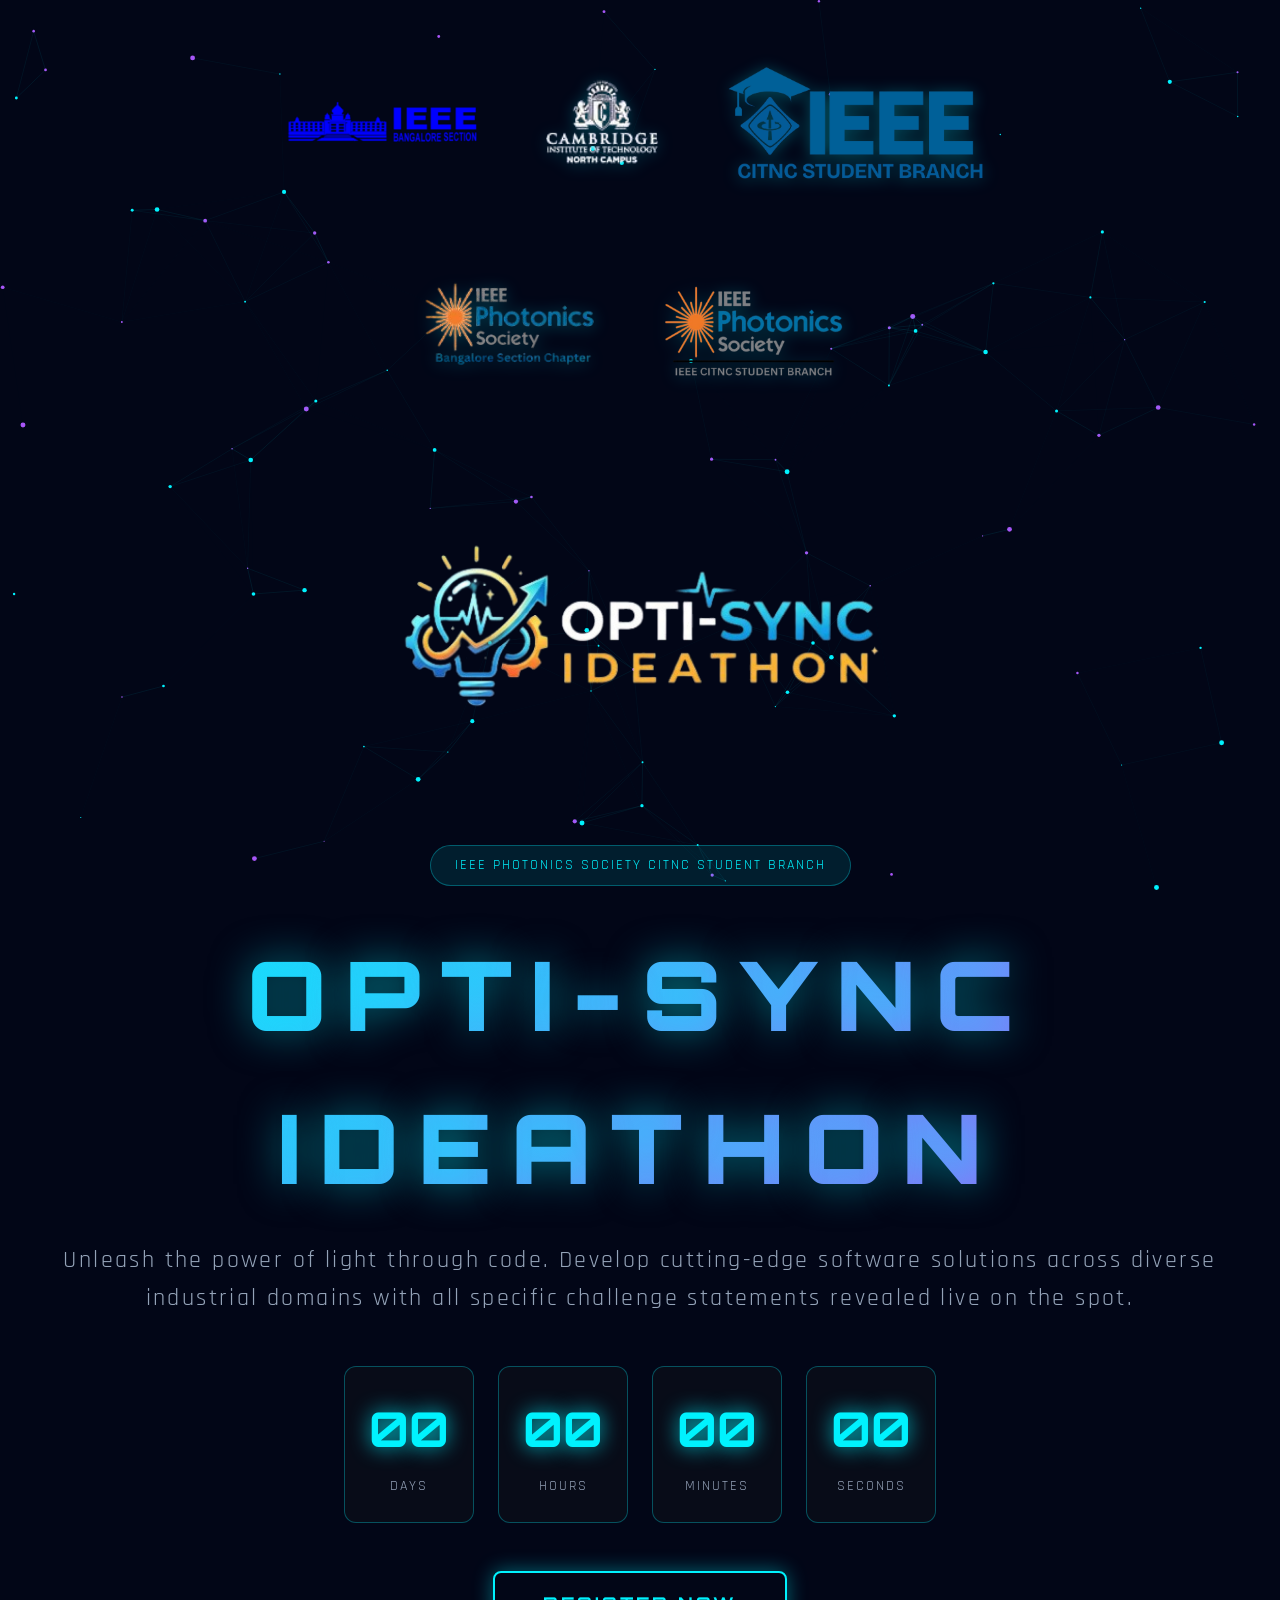
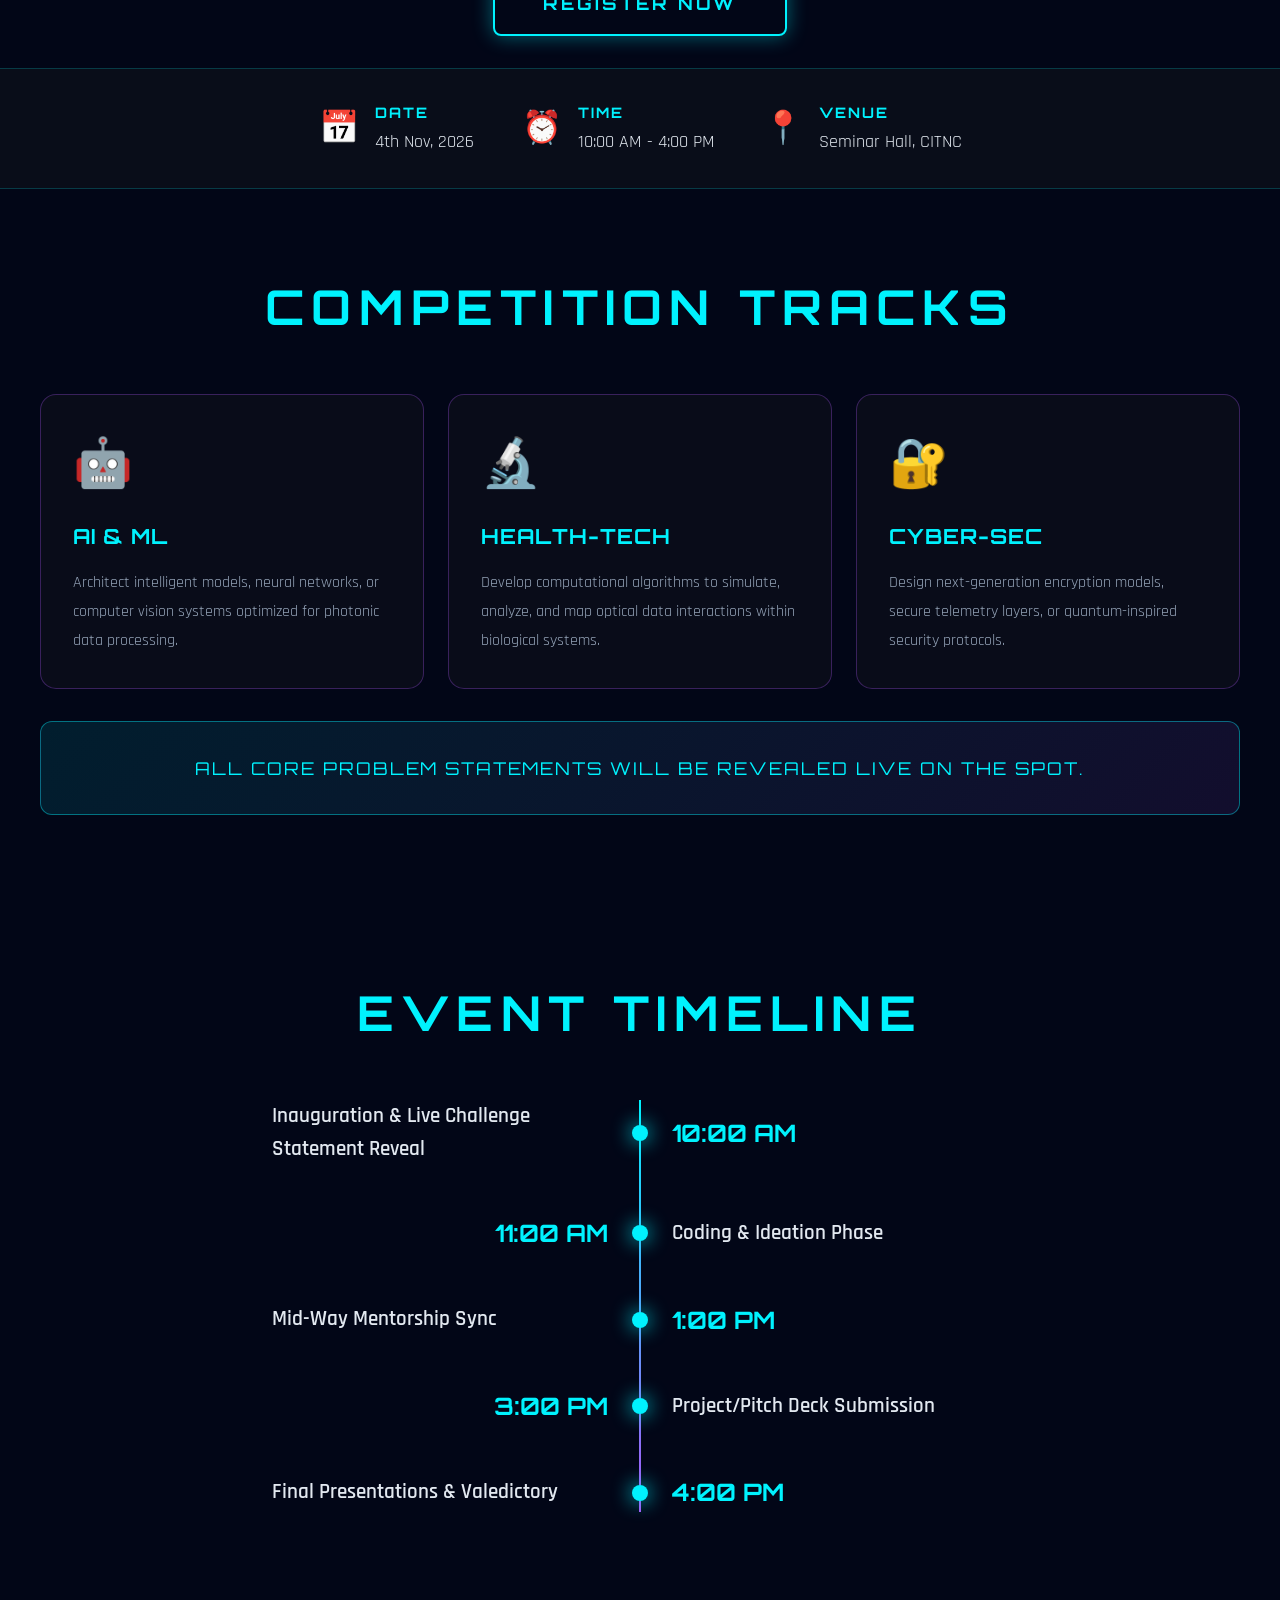
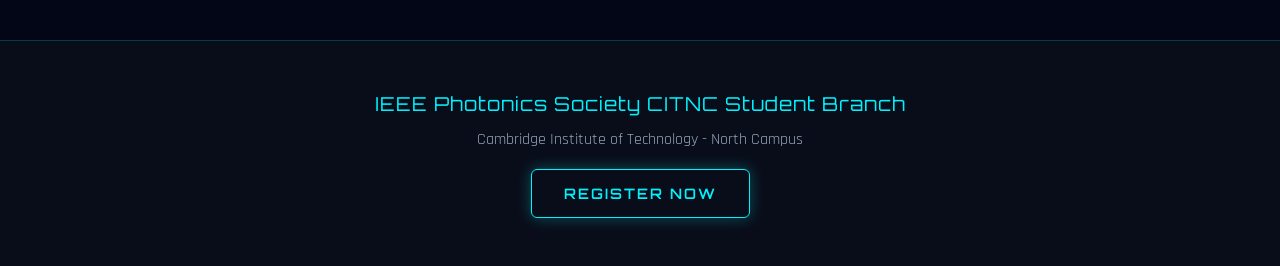
<file: index.html>
<!DOCTYPE html>
<html lang="en">
<head>
    <meta charset="UTF-8">
    <meta name="viewport" content="width=device-width, initial-scale=1.0">
    <title>OPTI-SYNC IDEATHON</title>
    <link rel="preconnect" href="https://fonts.googleapis.com">
    <link rel="preconnect" href="https://fonts.gstatic.com" crossorigin>
    <link href="https://fonts.googleapis.com/css2?family=Orbitron:wght@400;500;600;700;800;900&family=Rajdhani:wght@300;400;500;600;700&display=swap" rel="stylesheet">
    <link rel="stylesheet" href="styles.css">
</head>
<body>
    <canvas id="networkCanvas"></canvas>

    <section class="hero">
        <div class="hero-content">
            <div class="partner-logos">
                <img src="assets/citnc-logo.png" alt="CITNC Logo" class="partner-logo partner-logo--citnc">
                <img src="assets/citnc-main-logo.png" alt="CITNC Main Logo" class="partner-logo partner-logo--large">
                <img src="assets/ieee-logo.png" alt="IEEE Logo" class="partner-logo">
            </div>
            <div class="partner-logos">
                <img src="assets/photonics-chapter.png" alt="IEEE Photonics Bangalore Chapter Logo" class="partner-logo partner-logo--large">
                <img src="assets/photonics-logo.png" alt="IEEE Photonics Society Logo" class="partner-logo">
            </div>
            <img src="assets/logo.png" alt="OPTI-SYNC IDEATHON Logo" class="hero-logo">
            <p class="hero-badge">IEEE Photonics Society CITNC Student Branch</p>
            <h1 class="hero-title">OPTI-SYNC IDEATHON</h1>
            <p class="hero-tagline">Unleash the power of light through code. Develop cutting-edge software solutions across diverse industrial domains with all specific challenge statements revealed live on the spot.</p>
            
            <div class="countdown">
                <div class="countdown-item">
                    <span class="countdown-value" id="days">00</span>
                    <span class="countdown-label">Days</span>
                </div>
                <div class="countdown-item">
                    <span class="countdown-value" id="hours">00</span>
                    <span class="countdown-label">Hours</span>
                </div>
                <div class="countdown-item">
                    <span class="countdown-value" id="minutes">00</span>
                    <span class="countdown-label">Minutes</span>
                </div>
                <div class="countdown-item">
                    <span class="countdown-value" id="seconds">00</span>
                    <span class="countdown-label">Seconds</span>
                </div>
            </div>

            <a href="register.html" class="cta-button">Register Now</a>
        </div>
    </section>

    <section class="info-bar">
        <div class="info-item">
            <div class="info-icon">📅</div>
            <div class="info-text">
                <h3>Date</h3>
                <p>4th Nov, 2026</p>
            </div>
        </div>
        <div class="info-item">
            <div class="info-icon">⏰</div>
            <div class="info-text">
                <h3>Time</h3>
                <p>10:00 AM - 4:00 PM</p>
            </div>
        </div>
        <div class="info-item">
            <div class="info-icon">📍</div>
            <div class="info-text">
                <h3>Venue</h3>
                <p>Seminar Hall, CITNC</p>
            </div>
        </div>
    </section>

    <section class="tracks">
        <div class="container">
            <h2 class="section-title reveal">Competition Tracks</h2>
            <div class="bento-grid">
                <div class="track-card reveal">
                    <div class="track-icon">🤖</div>
                    <h3>AI & ML</h3>
                    <p>Architect intelligent models, neural networks, or computer vision systems optimized for photonic data processing.</p>
                </div>
                <div class="track-card reveal">
                    <div class="track-icon">🔬</div>
                    <h3>Health-Tech</h3>
                    <p>Develop computational algorithms to simulate, analyze, and map optical data interactions within biological systems.</p>
                </div>
                <div class="track-card reveal">
                    <div class="track-icon">🔐</div>
                    <h3>Cyber-Sec</h3>
                    <p>Design next-generation encryption models, secure telemetry layers, or quantum-inspired security protocols.</p>
                </div>
            </div>
            <div class="problem-banner reveal">
                <p>All core problem statements will be revealed live on the spot.</p>
            </div>
        </div>
    </section>

    <section class="timeline">
        <div class="container">
            <h2 class="section-title reveal">Event Timeline</h2>
            <div class="timeline-container">
                <div class="timeline-item reveal">
                    <div class="timeline-time">10:00 AM</div>
                    <div class="timeline-content">
                        <h3>Inauguration & Live Challenge Statement Reveal</h3>
                    </div>
                </div>
                <div class="timeline-item reveal">
                    <div class="timeline-time">11:00 AM</div>
                    <div class="timeline-content">
                        <h3>Coding & Ideation Phase</h3>
                    </div>
                </div>
                <div class="timeline-item reveal">
                    <div class="timeline-time">1:00 PM</div>
                    <div class="timeline-content">
                        <h3>Mid-Way Mentorship Sync</h3>
                    </div>
                </div>
                <div class="timeline-item reveal">
                    <div class="timeline-time">3:00 PM</div>
                    <div class="timeline-content">
                        <h3>Project/Pitch Deck Submission</h3>
                    </div>
                </div>
                <div class="timeline-item reveal">
                    <div class="timeline-time">4:00 PM</div>
                    <div class="timeline-content">
                        <h3>Final Presentations & Valedictory</h3>
                    </div>
                </div>
            </div>
        </div>
    </section>

    <footer class="footer">
        <div class="container">
            <div class="footer-content">
                <p class="footer-text">IEEE Photonics Society CITNC Student Branch</p>
                <p class="footer-subtext">Cambridge Institute of Technology - North Campus</p>
                <a href="register.html" class="footer-link">Register Now</a>
            </div>
        </div>
    </footer>

    <script src="script.js"></script>
</body>
</html>
</file>
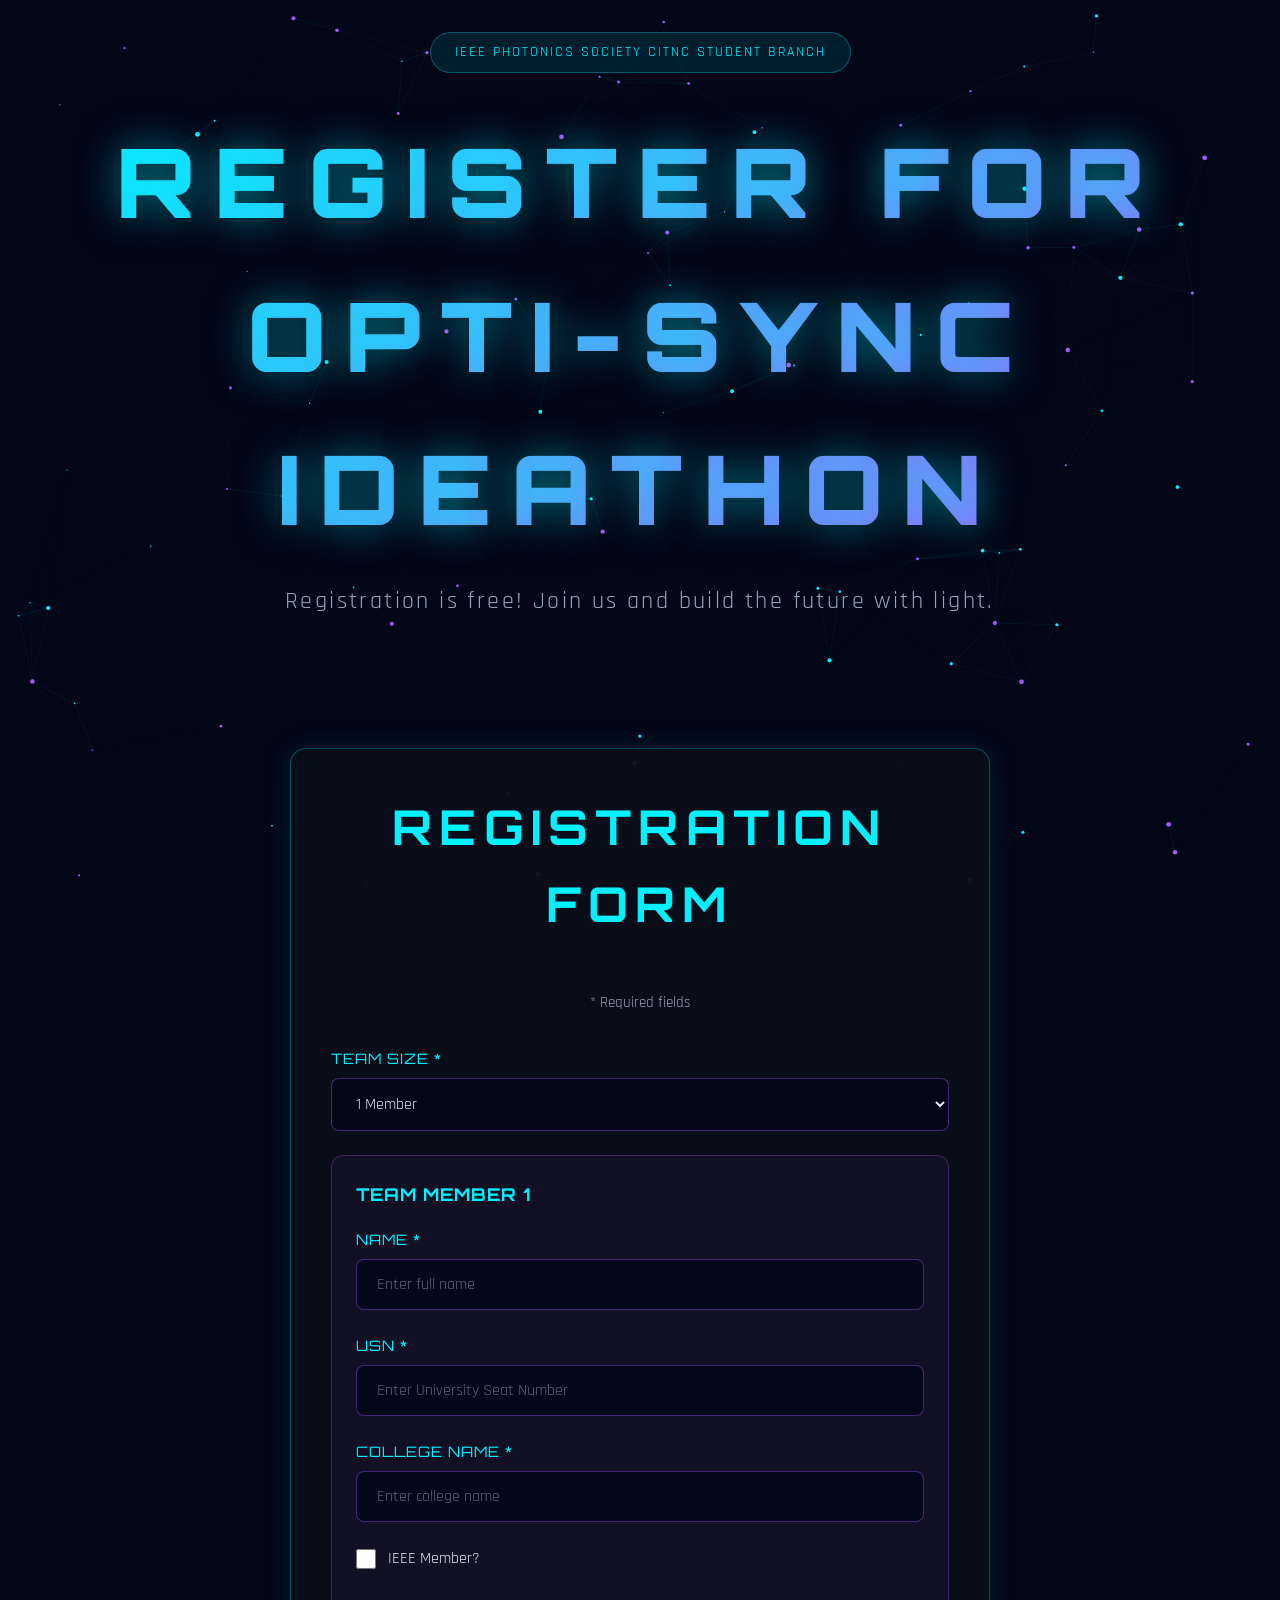
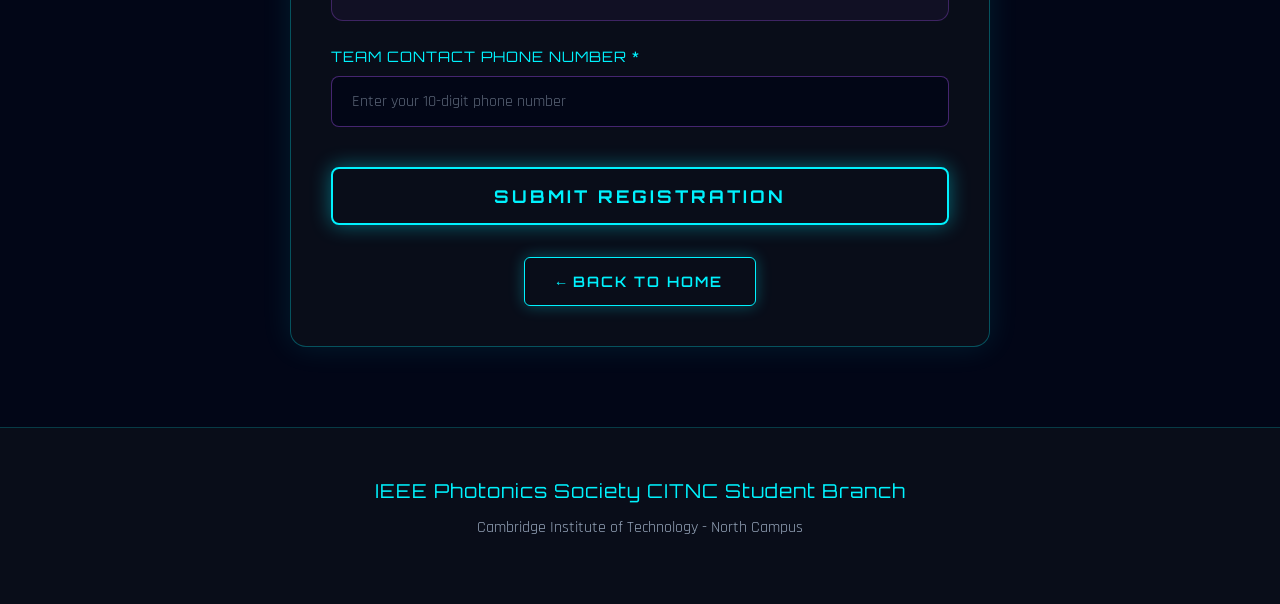
<file: register.html>
<!DOCTYPE html>
<html lang="en">
<head>
    <meta charset="UTF-8">
    <meta name="viewport" content="width=device-width, initial-scale=1.0">
    <title>Register - OPTI-SYNC IDEATHON</title>
    <link rel="preconnect" href="https://fonts.googleapis.com">
    <link rel="preconnect" href="https://fonts.gstatic.com" crossorigin>
    <link href="https://fonts.googleapis.com/css2?family=Orbitron:wght@400;500;600;700;800;900&family=Rajdhani:wght@300;400;500;600;700&display=swap" rel="stylesheet">
    <link rel="stylesheet" href="styles.css">
</head>
<body>
    <canvas id="networkCanvas"></canvas>

    <section class="hero hero-small">
        <div class="hero-content">
            <p class="hero-badge">IEEE Photonics Society CITNC Student Branch</p>
            <h1 class="hero-title">Register for OPTI-SYNC IDEATHON</h1>
            <p class="hero-tagline">Registration is free! Join us and build the future with light.</p>
        </div>
    </section>

    <section class="register-form-section">
        <div class="container">
            <div class="form-container reveal">
                <h2 class="section-title">Registration Form</h2>
                <p class="form-note">* Required fields</p>

                <form id="registrationForm">
                    <!-- Team Size Selection -->
                    <div class="form-group">
                        <label for="teamSize" class="form-label">Team Size *</label>
                        <select id="teamSize" class="form-select" required>
                            <option value="1">1 Member</option>
                            <option value="2">2 Members</option>
                            <option value="3">3 Members</option>
                            <option value="4">4 Members</option>
                        </select>
                    </div>

                    <!-- Team Members Container -->
                    <div id="teamMembersContainer"></div>

                    <!-- Team Phone Number -->
                    <div class="form-group">
                        <label for="teamPhone" class="form-label">Team Contact Phone Number *</label>
                        <input type="tel" id="teamPhone" class="form-input" placeholder="Enter your 10-digit phone number" required>
                    </div>

                    <!-- Submit Button -->
                    <button type="submit" class="cta-button form-submit">Submit Registration</button>
                </form>

                <!-- Back to Home -->
                <div class="back-link-container">
                    <a href="index.html" class="footer-link">← Back to Home</a>
                </div>
            </div>
        </div>
    </section>

    <footer class="footer">
        <div class="container">
            <div class="footer-content">
                <p class="footer-text">IEEE Photonics Society CITNC Student Branch</p>
                <p class="footer-subtext">Cambridge Institute of Technology - North Campus</p>
            </div>
        </div>
    </footer>

    <script>
        // Copy the network canvas animation from index.html's script
        const canvas = document.getElementById('networkCanvas');
        const ctx = canvas.getContext('2d');
        
        canvas.width = window.innerWidth;
        canvas.height = window.innerHeight;
        
        const particles = [];
        const particleCount = 100;
        
        class Particle {
            constructor() {
                this.x = Math.random() * canvas.width;
                this.y = Math.random() * canvas.height;
                this.size = Math.random() * 2 + 0.5;
                this.speedX = (Math.random() - 0.5) * 0.5;
                this.speedY = (Math.random() - 0.5) * 0.5;
                this.color = Math.random() > 0.5 ? '#00F2FE' : '#A855F7';
            }
        
            update() {
                this.x += this.speedX;
                this.y += this.speedY;
        
                if (this.x < 0 || this.x > canvas.width) this.speedX *= -1;
                if (this.y < 0 || this.y > canvas.height) this.speedY *= -1;
            }
        
            draw() {
                ctx.beginPath();
                ctx.arc(this.x, this.y, this.size, 0, Math.PI * 2);
                ctx.fillStyle = this.color;
                ctx.fill();
            }
        }
        
        function initParticles() {
            particles.length = 0;
            for (let i = 0; i < particleCount; i++) {
                particles.push(new Particle());
            }
        }
        
        function connectParticles() {
            for (let a = 0; a < particles.length; a++) {
                for (let b = a; b < particles.length; b++) {
                    const dx = particles[a].x - particles[b].x;
                    const dy = particles[a].y - particles[b].y;
                    const distance = Math.sqrt(dx * dx + dy * dy);
        
                    if (distance < 150) {
                        ctx.beginPath();
                        ctx.strokeStyle = `rgba(0, 242, 254, ${0.2 * (1 - distance / 150)})`;
                        ctx.lineWidth = 0.5;
                        ctx.moveTo(particles[a].x, particles[a].y);
                        ctx.lineTo(particles[b].x, particles[b].y);
                        ctx.stroke();
                    }
                }
            }
        }
        
        function animateParticles() {
            ctx.clearRect(0, 0, canvas.width, canvas.height);
            
            for (let particle of particles) {
                particle.update();
                particle.draw();
            }
            
            connectParticles();
            requestAnimationFrame(animateParticles);
        }
        
        initParticles();
        animateParticles();
        
        window.addEventListener('resize', () => {
            canvas.width = window.innerWidth;
            canvas.height = window.innerHeight;
            initParticles();
        });

        // Copy the scroll reveal
        function revealOnScroll() {
            const reveals = document.querySelectorAll('.reveal');
            reveals.forEach(reveal => {
                const windowHeight = window.innerHeight;
                const elementTop = reveal.getBoundingClientRect().top;
                const elementVisible = 150;
                if (elementTop < windowHeight - elementVisible) {
                    reveal.classList.add('active');
                }
            });
        }
        window.addEventListener('scroll', revealOnScroll);
        revealOnScroll();

        // --- CONFIGURATION ---
        // Replace this with your Google Apps Script Web App URL after deployment
        const GOOGLE_SCRIPT_URL = "YOUR_GOOGLE_APPS_SCRIPT_URL_HERE";
        
        // Dynamic Team Member Fields
        const teamSizeSelect = document.getElementById('teamSize');
        const teamMembersContainer = document.getElementById('teamMembersContainer');

        function createMemberFields(memberNumber) {
            const memberDiv = document.createElement('div');
            memberDiv.className = 'team-member-section';
            memberDiv.id = `member-${memberNumber}`;
            memberDiv.innerHTML = `
                <h3 class="member-title">Team Member ${memberNumber}</h3>
                <div class="form-group">
                    <label for="name-${memberNumber}" class="form-label">Name *</label>
                    <input type="text" id="name-${memberNumber}" name="name-${memberNumber}" class="form-input" placeholder="Enter full name" required>
                </div>
                <div class="form-group">
                    <label for="usn-${memberNumber}" class="form-label">USN *</label>
                    <input type="text" id="usn-${memberNumber}" name="usn-${memberNumber}" class="form-input" placeholder="Enter University Seat Number" required>
                </div>
                <div class="form-group">
                    <label for="college-${memberNumber}" class="form-label">College Name *</label>
                    <input type="text" id="college-${memberNumber}" name="college-${memberNumber}" class="form-input" placeholder="Enter college name" required>
                </div>
                <div class="form-group form-checkbox-group">
                    <input type="checkbox" id="ieee-${memberNumber}" name="ieee-${memberNumber}" class="form-checkbox">
                    <label for="ieee-${memberNumber}" class="form-checkbox-label">IEEE Member?</label>
                </div>
                <div class="form-group ieee-number-group" id="ieee-number-group-${memberNumber}" style="display: none;">
                    <label for="ieee-number-${memberNumber}" class="form-label">IEEE Membership Number *</label>
                    <input type="text" id="ieee-number-${memberNumber}" name="ieee-number-${memberNumber}" class="form-input" placeholder="Enter IEEE membership number">
                </div>
            `;
            return memberDiv;
        }

        function updateTeamMembers() {
            const size = parseInt(teamSizeSelect.value);
            teamMembersContainer.innerHTML = '';
            
            for (let i = 1; i <= size; i++) {
                const memberDiv = createMemberFields(i);
                teamMembersContainer.appendChild(memberDiv);
                
                // Add event listener for IEEE checkbox
                const ieeeCheckbox = document.getElementById(`ieee-${i}`);
                const ieeeNumberGroup = document.getElementById(`ieee-number-group-${i}`);
                
                ieeeCheckbox.addEventListener('change', function() {
                    if (this.checked) {
                        ieeeNumberGroup.style.display = 'block';
                        ieeeNumberGroup.querySelector('input').required = true;
                    } else {
                        ieeeNumberGroup.style.display = 'none';
                        ieeeNumberGroup.querySelector('input').required = false;
                    }
                });
            }
        }

        // Initialize
        teamSizeSelect.addEventListener('change', updateTeamMembers);
        updateTeamMembers();

        // Form Submission
        document.getElementById('registrationForm').addEventListener('submit', async function(e) {
            e.preventDefault();
            
            const submitBtn = this.querySelector('.form-submit');
            const originalBtnText = submitBtn.textContent;
            submitBtn.textContent = "Submitting...";
            submitBtn.disabled = true;
            
            try {
                // Collect registration data
                const registration = {
                    id: Date.now(),
                    timestamp: new Date().toISOString(),
                    teamSize: teamSizeSelect.value,
                    teamPhone: document.getElementById('teamPhone').value,
                    members: []
                };
                
                for (let i = 1; i <= parseInt(teamSizeSelect.value); i++) {
                    registration.members.push({
                        name: document.getElementById(`name-${i}`).value,
                        usn: document.getElementById(`usn-${i}`).value,
                        college: document.getElementById(`college-${i}`).value,
                        isIeeeMember: document.getElementById(`ieee-${i}`).checked,
                        ieeeNumber: document.getElementById(`ieee-${i}`).checked 
                            ? document.getElementById(`ieee-number-${i}`).value 
                            : ''
                    });
                }
                
                // Send to Google Sheets (if URL is configured)
                if (GOOGLE_SCRIPT_URL && GOOGLE_SCRIPT_URL !== "YOUR_GOOGLE_APPS_SCRIPT_URL_HERE") {
                    const response = await fetch(GOOGLE_SCRIPT_URL, {
                        method: 'POST',
                        mode: 'cors',
                        headers: {
                            'Content-Type': 'application/json',
                        },
                        body: JSON.stringify(registration),
                    });
                    
                    const result = await response.json();
                    if (!result.success) {
                        throw new Error(result.message || "Failed to submit registration");
                    }
                }
                
                // Always save to localStorage as a backup
                let registrations = JSON.parse(localStorage.getItem('optiSyncRegistrations') || '[]');
                registrations.push(registration);
                localStorage.setItem('optiSyncRegistrations', JSON.stringify(registrations));
                
                alert('Thank you for registering for OPTI-SYNC IDEATHON! We will contact you soon.');
                this.reset();
                updateTeamMembers();
                
            } catch (error) {
                console.error('Registration error:', error);
                alert(`Error submitting registration: ${error.message}. Please try again.`);
            } finally {
                submitBtn.textContent = originalBtnText;
                submitBtn.disabled = false;
            }
        });


    </script>
</body>
</html>
</file>
<file: styles.css>
* {
    margin: 0;
    padding: 0;
    box-sizing: border-box;
}

:root {
    --bg-dark: #020617;
    --bg-darker: #0A0E1A;
    --neon-cyan: #00F2FE;
    --electric-purple: #A855F7;
    --text-light: #E2E8F0;
    --text-muted: #94A3B8;
}

body {
    font-family: 'Rajdhani', sans-serif;
    background-color: var(--bg-dark);
    color: var(--text-light);
    overflow-x: hidden;
    line-height: 1.6;
}

#networkCanvas {
    position: fixed;
    top: 0;
    left: 0;
    width: 100%;
    height: 100%;
    z-index: 0;
    pointer-events: none;
}

.hero {
    position: relative;
    min-height: 100vh;
    display: flex;
    align-items: center;
    justify-content: center;
    text-align: center;
    padding: 2rem 1rem;
    z-index: 1;
}

.hero-content {
  position: relative;
  z-index: 2;
}

.hero-logo {
  max-width: 700px;
  width: 100%;
  height: auto;
  margin: 0 auto 1.5rem;
  display: block;
  border-radius: 12px;
  animation: fadeInDown 1s ease-out;
}

.partner-logos {
  display: flex;
  justify-content: center;
  align-items: center;
  gap: 2rem;
  margin-bottom: 1.5rem;
  flex-wrap: wrap;
}

.partner-logos--single {
  margin-bottom: 1.5rem;
}

.partner-logo {
  height: 120px;
  width: auto;
  object-fit: contain;
  opacity: 1;
  transition: all 0.3s ease;
  filter: drop-shadow(0 2px 8px rgba(0, 242, 254, 0.3));
  image-rendering: optimizeQuality;
  image-rendering: -webkit-optimize-contrast;
}

.partner-logo:hover {
  transform: scale(1.05);
  filter: drop-shadow(0 4px 16px rgba(0, 242, 254, 0.5));
}

.partner-logo--large {
  height: 180px;
}

.partner-logo--medium {
  height: 150px;
}

.partner-logo--citnc {
  max-height: 65px;
  filter: brightness(2.5);
}

@keyframes fadeInDown {
  from {
    opacity: 0;
    transform: translateY(-30px);
  }
  to {
    opacity: 1;
    transform: translateY(0);
  }
}

.hero-badge {
    display: inline-block;
    padding: 0.5rem 1.5rem;
    background: rgba(0, 242, 254, 0.1);
    border: 1px solid rgba(0, 242, 254, 0.3);
    border-radius: 50px;
    color: var(--neon-cyan);
    font-size: 0.9rem;
    letter-spacing: 2px;
    text-transform: uppercase;
    margin-bottom: 2rem;
    animation: pulse 2s ease-in-out infinite;
}

@keyframes pulse {
    0%, 100% { box-shadow: 0 0 0 0 rgba(0, 242, 254, 0.4); }
    50% { box-shadow: 0 0 20px 10px rgba(0, 242, 254, 0); }
}

.hero-title {
    font-family: 'Orbitron', monospace;
    font-size: clamp(2.5rem, 8vw, 6rem);
    font-weight: 900;
    text-transform: uppercase;
    letter-spacing: 0.2em;
    margin-bottom: 1rem;
    background: linear-gradient(135deg, var(--neon-cyan), var(--electric-purple));
    -webkit-background-clip: text;
    -webkit-text-fill-color: transparent;
    background-clip: text;
    text-shadow: 0 0 40px rgba(0, 242, 254, 0.5);
}

.hero-tagline {
    font-size: clamp(1rem, 3vw, 1.5rem);
    color: var(--text-muted);
    margin-bottom: 3rem;
    letter-spacing: 0.1em;
}

.countdown {
    display: flex;
    justify-content: center;
    gap: 1.5rem;
    margin-bottom: 3rem;
    flex-wrap: wrap;
}

.countdown-item {
    display: flex;
    flex-direction: column;
    align-items: center;
    padding: 1.5rem;
    background: rgba(10, 14, 26, 0.8);
    border: 1px solid rgba(0, 242, 254, 0.3);
    border-radius: 12px;
    min-width: 100px;
}

.countdown-value {
    font-family: 'Orbitron', monospace;
    font-size: 3rem;
    font-weight: 700;
    color: var(--neon-cyan);
    text-shadow: 0 0 20px rgba(0, 242, 254, 0.8);
}

.countdown-label {
    font-size: 0.9rem;
    color: var(--text-muted);
    text-transform: uppercase;
    letter-spacing: 2px;
    margin-top: 0.5rem;
}

.cta-button {
    display: inline-block;
    padding: 1rem 3rem;
    background: transparent;
    border: 2px solid var(--neon-cyan);
    color: var(--neon-cyan);
    font-family: 'Orbitron', monospace;
    font-size: 1.1rem;
    font-weight: 700;
    text-transform: uppercase;
    letter-spacing: 3px;
    text-decoration: none;
    border-radius: 8px;
    transition: all 0.3s ease;
    box-shadow: 0 0 20px rgba(0, 242, 254, 0.4);
}

.cta-button:hover {
    background: var(--neon-cyan);
    color: var(--bg-dark);
    box-shadow: 0 0 40px rgba(0, 242, 254, 0.8);
    transform: translateY(-3px);
}

.info-bar {
    position: relative;
    z-index: 1;
    display: flex;
    justify-content: center;
    gap: 3rem;
    padding: 2rem;
    background: rgba(10, 14, 26, 0.95);
    border-top: 1px solid rgba(0, 242, 254, 0.2);
    border-bottom: 1px solid rgba(0, 242, 254, 0.2);
    flex-wrap: wrap;
}

.info-item {
    display: flex;
    align-items: center;
    gap: 1rem;
}

.info-icon {
    font-size: 2rem;
}

.info-text h3 {
    font-family: 'Orbitron', monospace;
    font-size: 0.9rem;
    color: var(--neon-cyan);
    text-transform: uppercase;
    letter-spacing: 2px;
    margin-bottom: 0.3rem;
}

.info-text p {
    color: var(--text-light);
    font-size: 1.1rem;
}

.tracks {
    position: relative;
    z-index: 1;
    padding: 5rem 1rem;
}

.container {
    max-width: 1200px;
    margin: 0 auto;
}

.section-title {
    font-family: 'Orbitron', monospace;
    font-size: clamp(2rem, 5vw, 3rem);
    text-align: center;
    margin-bottom: 3rem;
    text-transform: uppercase;
    letter-spacing: 0.15em;
    color: var(--neon-cyan);
}

.bento-grid {
    display: grid;
    grid-template-columns: repeat(auto-fit, minmax(280px, 1fr));
    gap: 1.5rem;
    margin-bottom: 2rem;
}

.track-card {
    background: rgba(10, 14, 26, 0.9);
    border: 1px solid rgba(168, 85, 247, 0.3);
    border-radius: 16px;
    padding: 2rem;
    transition: all 0.4s ease;
    position: relative;
    overflow: hidden;
}

.track-card::before {
    content: '';
    position: absolute;
    top: 0;
    left: 0;
    width: 100%;
    height: 100%;
    background: linear-gradient(135deg, rgba(0, 242, 254, 0.05), rgba(168, 85, 247, 0.05));
    opacity: 0;
    transition: opacity 0.4s ease;
}

.track-card:hover {
    transform: translateY(-10px);
    border-color: var(--neon-cyan);
    box-shadow: 0 0 40px rgba(0, 242, 254, 0.3), 0 0 80px rgba(168, 85, 247, 0.2);
}

.track-card:hover::before {
    opacity: 1;
}

.track-card > * {
    position: relative;
    z-index: 2;
}

.track-icon {
    font-size: 3rem;
    margin-bottom: 1rem;
}

.track-card h3 {
    font-family: 'Orbitron', monospace;
    font-size: 1.3rem;
    margin-bottom: 1rem;
    color: var(--neon-cyan);
    text-transform: uppercase;
    letter-spacing: 1px;
}

.track-card p {
    color: var(--text-muted);
    font-size: 1rem;
    line-height: 1.8;
}

.problem-banner {
    text-align: center;
    padding: 2rem;
    background: linear-gradient(135deg, rgba(0, 242, 254, 0.1), rgba(168, 85, 247, 0.1));
    border: 1px solid rgba(0, 242, 254, 0.4);
    border-radius: 12px;
    margin-top: 2rem;
}

.problem-banner p {
    font-family: 'Orbitron', monospace;
    font-size: 1.1rem;
    color: var(--neon-cyan);
    text-transform: uppercase;
    letter-spacing: 2px;
}

.timeline {
    position: relative;
    z-index: 1;
    padding: 5rem 1rem;
}

.timeline-container {
    max-width: 800px;
    margin: 0 auto;
    position: relative;
}

.timeline-container::before {
    content: '';
    position: absolute;
    left: 50%;
    top: 0;
    transform: translateX(-50%);
    width: 2px;
    height: 100%;
    background: linear-gradient(to bottom, var(--neon-cyan), var(--electric-purple));
}

.timeline-item {
    display: flex;
    align-items: center;
    margin-bottom: 3rem;
    position: relative;
}

.timeline-item:nth-child(odd) {
    flex-direction: row-reverse;
}

.timeline-time {
    width: 50%;
    padding: 0 2rem;
    text-align: right;
}

.timeline-item:nth-child(odd) .timeline-time {
    text-align: left;
}

.timeline-time {
    font-family: 'Orbitron', monospace;
    font-size: 1.5rem;
    color: var(--neon-cyan);
    font-weight: 700;
}

.timeline-content {
    width: 50%;
    padding: 0 2rem;
}

.timeline-content h3 {
    font-size: 1.3rem;
    color: var(--text-light);
    font-weight: 600;
}

.timeline-item::before {
    content: '';
    position: absolute;
    left: 50%;
    top: 50%;
    transform: translate(-50%, -50%);
    width: 16px;
    height: 16px;
    background: var(--neon-cyan);
    border-radius: 50%;
    box-shadow: 0 0 20px var(--neon-cyan);
    z-index: 2;
}

.footer {
    position: relative;
    z-index: 1;
    padding: 3rem 1rem;
    background: rgba(10, 14, 26, 0.95);
    border-top: 1px solid rgba(0, 242, 254, 0.2);
    text-align: center;
}

.footer-text {
    font-family: 'Orbitron', monospace;
    font-size: 1.2rem;
    color: var(--neon-cyan);
    margin-bottom: 0.5rem;
    letter-spacing: 1px;
}

.footer-subtext {
    color: var(--text-muted);
    font-size: 1rem;
    margin-bottom: 1rem;
}

.footer-link {
    display: inline-block;
    padding: 0.75rem 2rem;
    background: transparent;
    border: 1px solid var(--neon-cyan);
    color: var(--neon-cyan);
    font-family: 'Orbitron', monospace;
    font-size: 0.9rem;
    font-weight: 600;
    text-transform: uppercase;
    letter-spacing: 2px;
    text-decoration: none;
    border-radius: 6px;
    transition: all 0.3s ease;
    box-shadow: 0 0 15px rgba(0, 242, 254, 0.3);
}

.footer-link:hover {
    background: var(--neon-cyan);
    color: var(--bg-dark);
    box-shadow: 0 0 30px rgba(0, 242, 254, 0.6);
    transform: translateY(-2px);
}

.reveal {
    opacity: 0;
    transform: translateY(50px);
    transition: all 0.8s ease;
}

.reveal.active {
    opacity: 1;
    transform: translateY(0);
}

@media (max-width: 768px) {
    .info-bar {
        flex-direction: column;
        gap: 2rem;
        text-align: center;
    }

    .info-item {
        flex-direction: column;
    }

    .timeline-container::before {
        left: 0;
    }

    .timeline-item,
    .timeline-item:nth-child(odd) {
        flex-direction: column;
        padding-left: 3rem;
    }

    .timeline-time,
    .timeline-content,
    .timeline-item:nth-child(odd) .timeline-time {
        width: 100%;
        padding: 0.5rem 0;
        text-align: left;
    }

    .timeline-item::before {
        left: 0;
    }
}

/* Registration Page Styles */
.hero-small {
    min-height: 50vh;
}

.register-form-section {
    position: relative;
    z-index: 1;
    padding: 3rem 1rem 5rem;
}

.form-container {
    max-width: 700px;
    margin: 0 auto;
    background: rgba(10, 14, 26, 0.95);
    border: 1px solid rgba(0, 242, 254, 0.3);
    border-radius: 16px;
    padding: 2.5rem;
    box-shadow: 0 0 30px rgba(0, 242, 254, 0.1);
}

.form-note {
    color: var(--text-muted);
    font-size: 0.95rem;
    text-align: center;
    margin-bottom: 2rem;
}

.form-group {
    margin-bottom: 1.5rem;
}

.form-label {
    display: block;
    font-family: 'Orbitron', monospace;
    font-size: 0.9rem;
    color: var(--neon-cyan);
    text-transform: uppercase;
    letter-spacing: 1px;
    margin-bottom: 0.5rem;
}

.form-input,
.form-select {
    width: 100%;
    padding: 0.875rem 1.25rem;
    background: rgba(2, 6, 23, 0.8);
    border: 1px solid rgba(168, 85, 247, 0.4);
    border-radius: 8px;
    color: var(--text-light);
    font-family: 'Rajdhani', sans-serif;
    font-size: 1rem;
    transition: all 0.3s ease;
    outline: none;
}

.form-input:focus,
.form-select:focus {
    border-color: var(--neon-cyan);
    box-shadow: 0 0 15px rgba(0, 242, 254, 0.3);
}

.form-input::placeholder {
    color: rgba(148, 163, 184, 0.6);
}

.form-select {
    cursor: pointer;
}

.form-checkbox-group {
    display: flex;
    align-items: center;
    gap: 0.75rem;
}

.form-checkbox {
    width: 1.25rem;
    height: 1.25rem;
    cursor: pointer;
    accent-color: var(--neon-cyan);
}

.form-checkbox-label {
    font-family: 'Rajdhani', sans-serif;
    font-size: 1rem;
    color: var(--text-light);
    cursor: pointer;
}

.team-member-section {
    padding: 1.5rem;
    border: 1px solid rgba(168, 85, 247, 0.3);
    border-radius: 12px;
    margin-bottom: 1.5rem;
    background: rgba(168, 85, 247, 0.05);
}

.member-title {
    font-family: 'Orbitron', monospace;
    font-size: 1.1rem;
    color: var(--neon-cyan);
    margin-bottom: 1.25rem;
    text-transform: uppercase;
    letter-spacing: 1px;
}

.ieee-number-group {
    margin-top: 1rem;
}

.form-submit {
    width: 100%;
    margin-top: 1rem;
}

.back-link-container {
    text-align: center;
    margin-top: 2rem;
}

/* Organizer Section Styles */
.organizer-section {
    margin-top: 2.5rem;
    padding-top: 2rem;
    border-top: 1px solid rgba(168, 85, 247, 0.3);
}

.organizer-details {
    width: 100%;
}

.organizer-summary {
    font-family: 'Orbitron', monospace;
    font-size: 1rem;
    color: var(--neon-cyan);
    text-transform: uppercase;
    letter-spacing: 1px;
    cursor: pointer;
    padding: 1rem;
    background: rgba(0, 242, 254, 0.05);
    border: 1px solid rgba(0, 242, 254, 0.3);
    border-radius: 8px;
    list-style: none;
}

.organizer-summary::-webkit-details-marker {
    display: none;
}

.organizer-tools {
    margin-top: 1.5rem;
}

.organizer-note {
    color: var(--text-muted);
    font-size: 0.9rem;
    margin-bottom: 1.25rem;
    text-align: center;
}

.organizer-buttons {
    display: flex;
    gap: 1rem;
    flex-wrap: wrap;
    justify-content: center;
}

.organizer-btn {
    padding: 0.75rem 1.5rem !important;
    font-size: 0.9rem !important;
}

.organizer-btn-danger {
    border-color: #ef4444 !important;
    color: #ef4444 !important;
    box-shadow: 0 0 15px rgba(239, 68, 68, 0.3) !important;
}

.organizer-btn-danger:hover {
    background: #ef4444 !important;
    color: var(--bg-dark) !important;
    box-shadow: 0 0 30px rgba(239, 68, 68, 0.6) !important;
}
</file>
